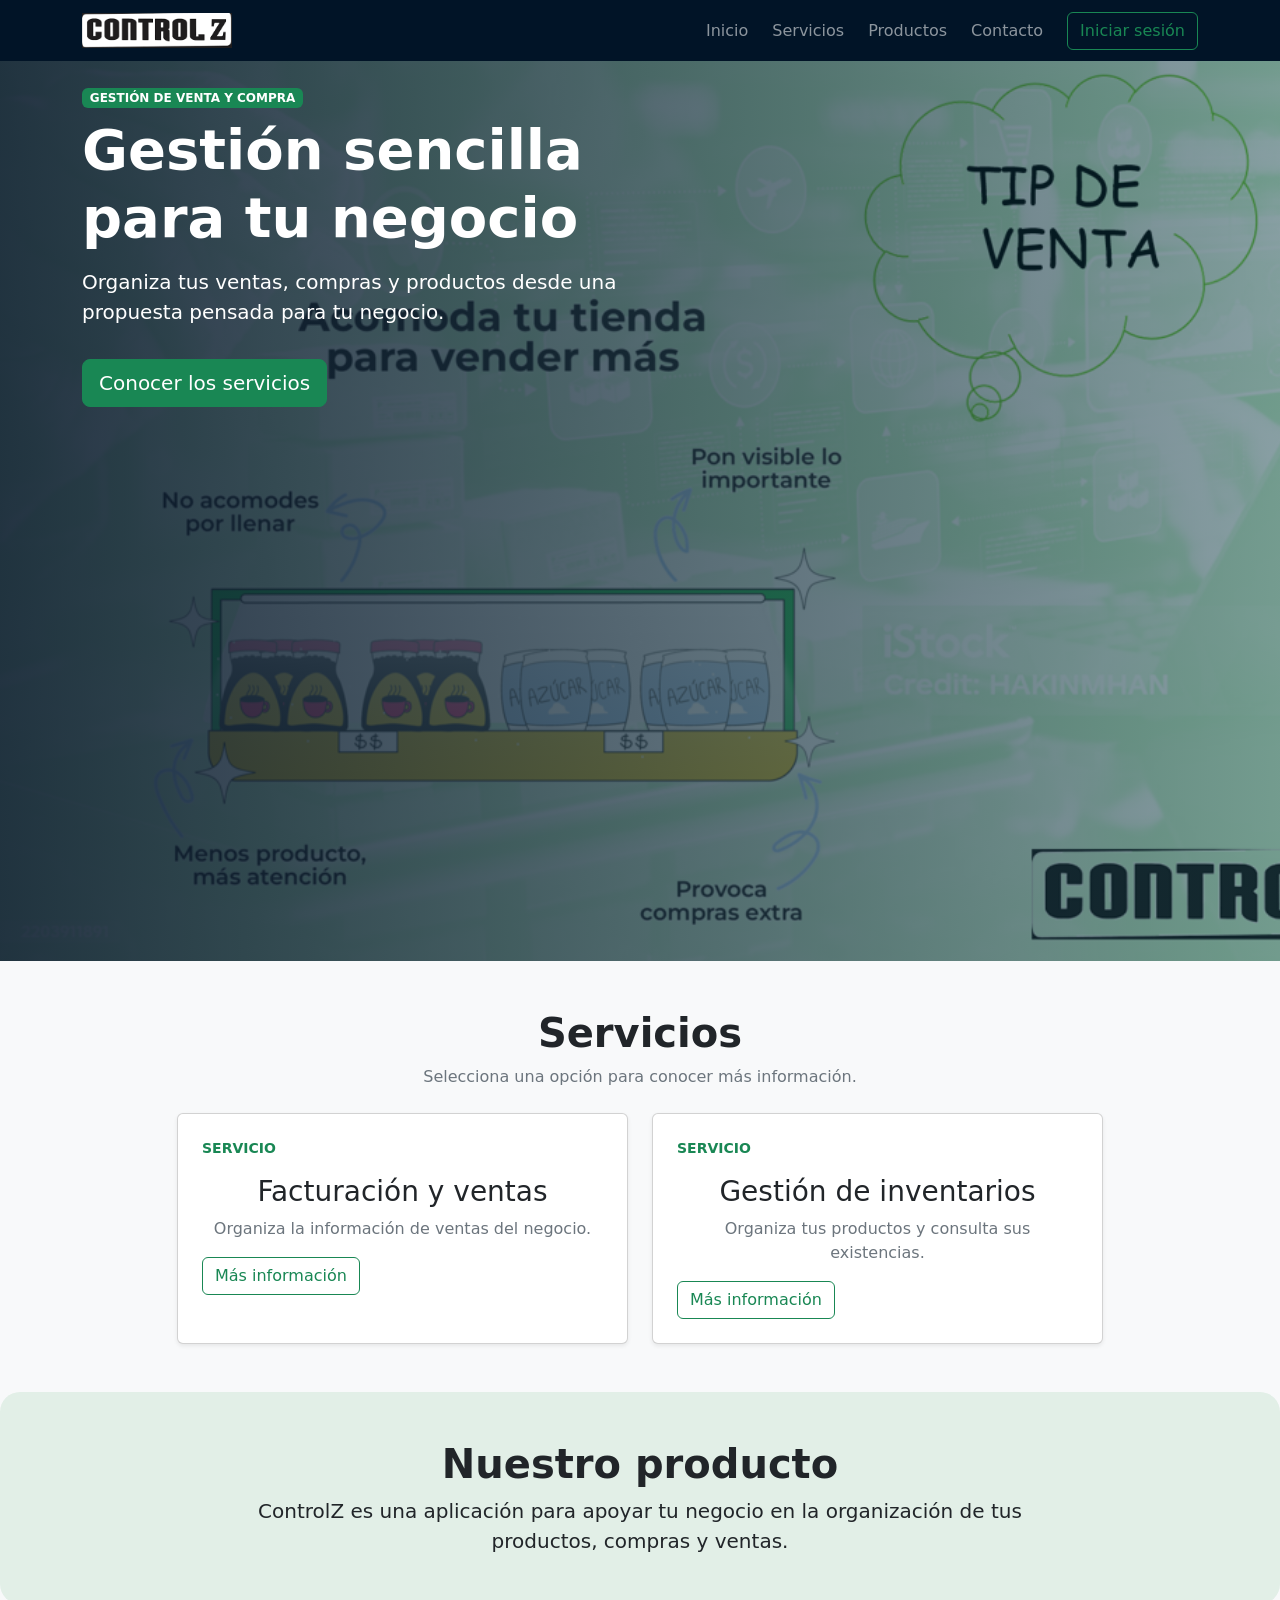
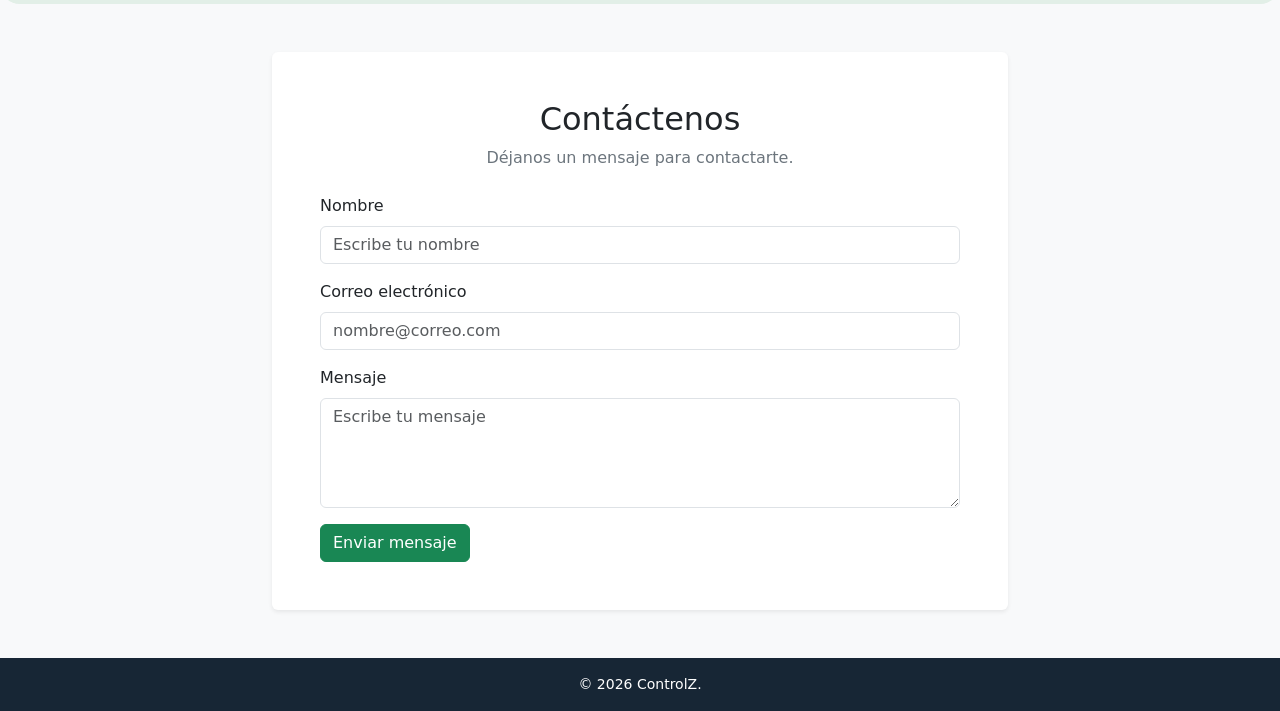
<file: index.html>
<!doctype html>
<html lang="es">
<head>
    <meta charset="utf-8">
    <meta name="viewport" content="width=device-width, initial-scale=1">
    <title>Controlz | Gestión de venta y compra</title>
    <link href="https://cdn.jsdelivr.net/npm/bootstrap@5.3.9/dist/css/bootstrap.min.css" rel="stylesheet" integrity="sha384-yEPZ7jP9S0QKiUQ0m3jjsO4ProIW7wvR9gXkI7JOGa2XVsw53Yke2bsdkBbjmmiX" crossorigin="anonymous">
    <link rel="stylesheet" href="CSS/style_index.css">
</head>
<body class="bg-light">
    <header class="sticky-top">
        <nav class="navbar navbar-expand-lg navbar-dark barra-portada">
            <section class="container">
                <a class="navbar-brand" href="#inicio" aria-label="ControlZ, ir al inicio">
                    <img class="logo-portada" src="IMAGENES/logo.png" alt="ControlZ">
                </a>
                <button class="navbar-toggler" type="button" data-bs-toggle="collapse" data-bs-target="#menuPortada" aria-controls="menuPortada" aria-expanded="false" aria-label="Mostrar navegación">
                    <span class="navbar-toggler-icon"></span>
                </button>
                <section class="collapse navbar-collapse" id="menuPortada">
                    <section class="navbar-nav ms-auto align-items-lg-center gap-lg-2">
                        <a class="nav-link" href="#inicio">Inicio</a>
                        <a class="nav-link" href="#servicios">Servicios</a>
                        <a class="nav-link" href="#productos">Productos</a>
                        <a class="nav-link" href="#contacto">Contacto</a>
                        <a class="btn btn-outline-success ms-lg-2" href="HTML/login.html">Iniciar sesión</a>
                    </section>
                </section>
            </section>
        </nav>
    </header>

    <main> <!-- Agrupa las secciones principales de la portada. -->
        <section id="inicio" class="hero-inicio">
            <section class="container py-4">
                <section class="row align-items-start">
                    <section class="col-12 col-lg-8 col-xl-7">
                        <p class="badge text-bg-success text-uppercase mb-2">Gestión de venta y compra</p>
                        <h1 class="display-4 fw-bold text-white">Gestión sencilla para tu negocio</h1>
                        <p class="lead text-white mt-3">Organiza tus ventas, compras y productos desde una propuesta pensada para tu negocio.</p>
                        <a class="btn btn-success btn-lg mt-3" href="#servicios">Conocer los servicios</a>
                    </section>
                </section>
            </section>
        </section>

        <section id="servicios" class="container py-5"> <!-- Presenta los dos servicios que se mostrarán en la portada. -->
            <section class="text-center mb-4">
                <h2 class="display-6 fw-semibold">Servicios</h2>
                <p class="text-secondary mb-0">Selecciona una opción para conocer más información.</p>
            </section>
            <section class="row g-4 justify-content-center">
                <section class="col-12 col-md-6 col-lg-5">
                    <article class="card tarjeta-servicio h-100 shadow-sm">
                        <section class="card-body p-4">
                            <p class="small text-success align fw-semibold text-uppercase">Servicio</p>
                            <h3 class="text-center mb-2">Facturación y ventas</h3>
                            <p class="text-secondary text-center">Organiza la información de ventas del negocio.</p>
                            <button class="btn btn-outline-success" type="button" data-bs-toggle="modal" data-bs-target="#modal-facturacion">Más información</button>
                        </section>
                    </article>
                </section>
                <section class="col-12 col-md-6 col-lg-5">
                    <article class="card tarjeta-servicio h-100 shadow-sm">
                        <section class="card-body p-4">
                            <p class="small text-success align fw-semibold text-uppercase">Servicio</p>
                            <h3 class="text-center mb-2">Gestión de inventarios</h3>
                            <p class="text-secondary text-center">Organiza tus productos y consulta sus existencias.</p>
                            <button class="btn btn-outline-success" type="button" data-bs-toggle="modal" data-bs-target="#modal-inventario">Más información</button>
                        </section>
                    </article>
                </section>
            </section>
        </section>

        <section id="productos" class="seccion-producto py-5"> <!-- Explica el producto que se está presentando. -->
            <section class="container">
                <section class="row justify-content-center">
                    <section class="col-12 col-lg-9 text-center">
                        <h2 class="display-6 fw-semibold">Nuestro producto</h2>
                        <p class="lead mb-0">ControlZ es una aplicación para apoyar tu negocio en la organización de tus productos, compras y ventas.</p>
                    </section>
                </section>
            </section>
        </section>

        <section id="contacto" class="container py-5"> <!-- Contiene el formulario para que una persona pueda escribir un mensaje. -->
            <section class="row justify-content-center">
                <section class="col-12 col-lg-8">
                    <article class="card border-0 shadow-sm">
                        <section class="card-body p-4 p-md-5">
                            <h2 class="text-center mb-2">Contáctenos</h2>
                            <p class="text-secondary text-center mb-4">Déjanos un mensaje para contactarte.</p>  
                            <form>
                                <section class="mb-3">
                                    <label class="form-label" for="nombreContacto">Nombre</label>
                                    <input class="form-control" type="text" id="nombreContacto" placeholder="Escribe tu nombre" required>
                                </section>
                                <section class="mb-3">
                                    <label class="form-label" for="correoContacto">Correo electrónico</label>
                                    <input class="form-control" type="email" id="correoContacto" placeholder="nombre@correo.com" required>
                                </section>
                                <section class="mb-3">
                                    <label class="form-label" for="mensajeContacto">Mensaje</label>
                                    <textarea class="form-control" id="mensajeContacto" rows="4" placeholder="Escribe tu mensaje" required></textarea>
                                </section>
                                <button class="btn btn-success" type="button">Enviar mensaje</button>
                            </form>
                        </section>
                    </article>
                </section>
            </section>
        </section>
    </main>

    <footer class="text-center py-3 footer-portada"> <!-- Muestra el pie de página. -->
        <section class="container small">© 2026 ControlZ.</section>
    </footer>

    <section class="modal fade" id="modal-facturacion" tabindex="-1" aria-labelledby="tituloFacturacion" aria-hidden="true"> <!-- Ventana con la descripción ampliada de facturación. -->
        <section class="modal-dialog modal-dialog-centered">
            <section class="modal-content">
                <section class="modal-header">
                    <h2 class="modal-title fs-5" id="tituloFacturacion">Facturación y ventas</h2>
                    <button class="btn-close" type="button" data-bs-dismiss="modal" aria-label="Cerrar"></button>
                </section>
                <section class="modal-body">Organiza las ventas de tu negocio.</section>
                <section class="modal-footer">
                    <button class="btn btn-success" type="button" data-bs-dismiss="modal">Entendido</button>
                </section>
            </section>
        </section>
    </section>

    <section class="modal fade" id="modal-inventario" tabindex="-1" aria-labelledby="tituloInventario" aria-hidden="true"> <!-- Ventana con la descripción ampliada de inventario. -->
        <section class="modal-dialog modal-dialog-centered">
            <section class="modal-content">
                <section class="modal-header">
                    <h2 class="modal-title fs-5" id="tituloInventario">Gestión de inventarios</h2>
                    <button class="btn-close" type="button" data-bs-dismiss="modal" aria-label="Cerrar"></button>
                </section>
                <section class="modal-body">Organiza tus productos y consulta sus existencias.</section>
                <section class="modal-footer">
                    <button class="btn btn-success" type="button" data-bs-dismiss="modal">Entendido</button>
                </section>
            </section>
        </section>
    </section>

    <script src="https://cdn.jsdelivr.net/npm/bootstrap@5.3.9/dist/js/bootstrap.bundle.min.js" integrity="sha384-WyOxWvTyr1QaMPfiPJSv76iReVthorl5uWlFtZPyK0IEB0hGzo9y5Bp9mYanr8Bu" crossorigin="anonymous"></script>
</body>
</html>
</file>
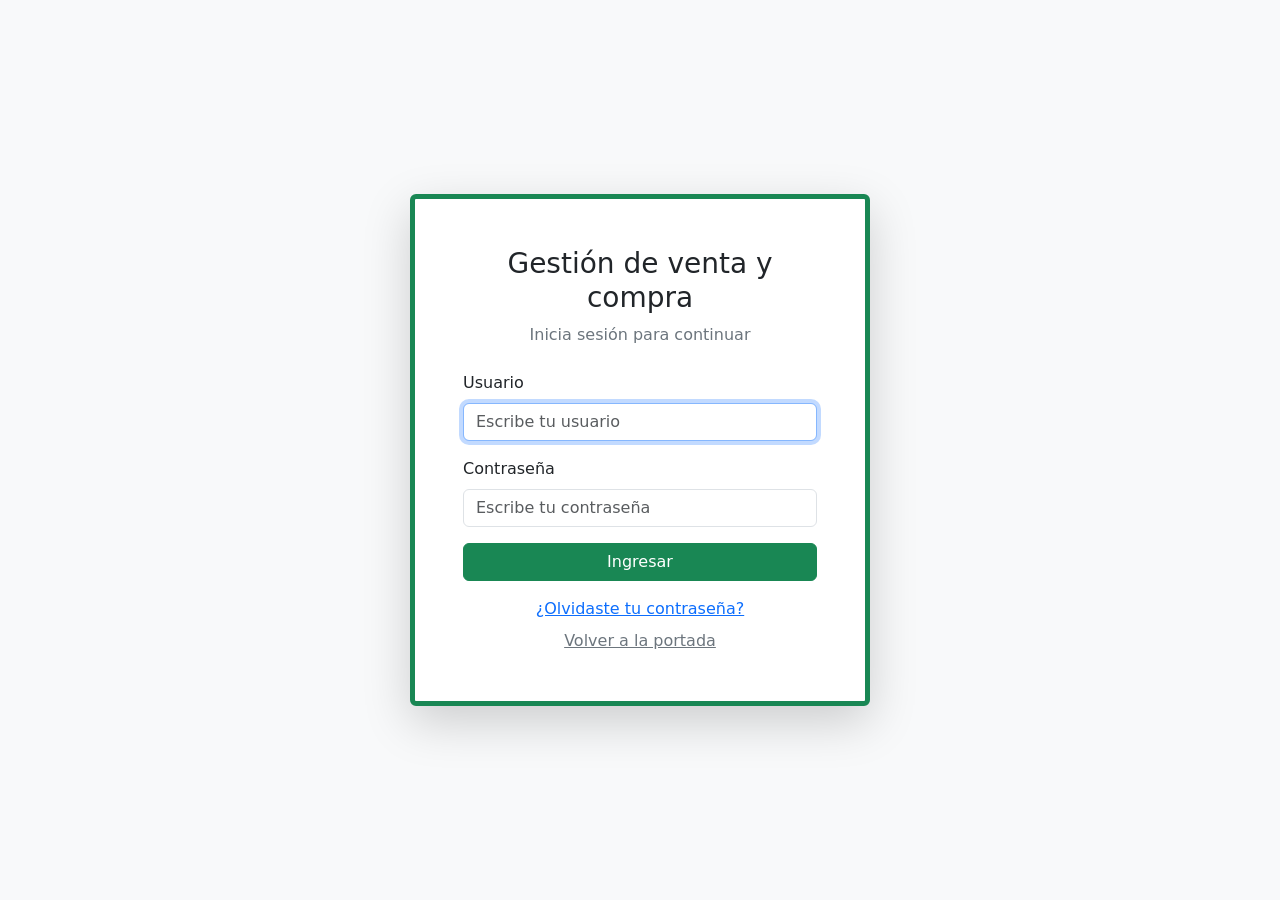
<file: HTML/login.html>
<!doctype html>
<html lang="es">
<head>
    <meta charset="utf-8">
    <meta name="viewport" content="width=device-width, initial-scale=1">
    <title>Login | Gestión de venta y compra</title>
    <link href="https://cdn.jsdelivr.net/npm/bootstrap@5.3.9/dist/css/bootstrap.min.css" rel="stylesheet" integrity="sha384-yEPZ7jP9S0QKiUQ0m3jjsO4ProIW7wvR9gXkI7JOGa2XVsw53Yke2bsdkBbjmmiX" crossorigin="anonymous">
    <link rel="stylesheet" href="../CSS/style_login.css">
</head>
<body class="bg-light">
    <main class="container min-vh-100 d-flex align-items-center justify-content-center py-4"> <!-- Centra el formulario y permite que se adapte a distintas pantallas. -->
        <section class="card login-caja border-5 shadow-lg border-success w-100"> <!-- Presenta el formulario dentro de una tarjeta. -->
            <section class="card-body p-5">
                <h3 class="text-center mb-2">Gestión de venta y compra</h3>
                <p class="text-secondary text-center mb-4">Inicia sesión para continuar</p>
                <form action="panel.html" method="get">
                    <section class="mb-3">
                        <label for="usuario" class="form-label">Usuario</label>
                        <input type="text" id="usuario" class="form-control" placeholder="Escribe tu usuario" autocomplete="username" required autofocus>
                    </section>
                    <section class="mb-3">
                        <label for="contrasena" class="form-label">Contraseña</label>
                        <input type="password" id="contrasena" class="form-control" placeholder="Escribe tu contraseña" autocomplete="current-password" required>
                    </section>
                    <button type="submit" class="btn btn-success w-100">Ingresar</button>
                </form>
                <a class="d-block text-center mt-3" href="recuperar.html">¿Olvidaste tu contraseña?</a>
                <a class="d-block text-center mt-2 text-secondary" href="../index.html">Volver a la portada</a>
            </section>
        </section>
    </main>
</body>
</html>
</file>
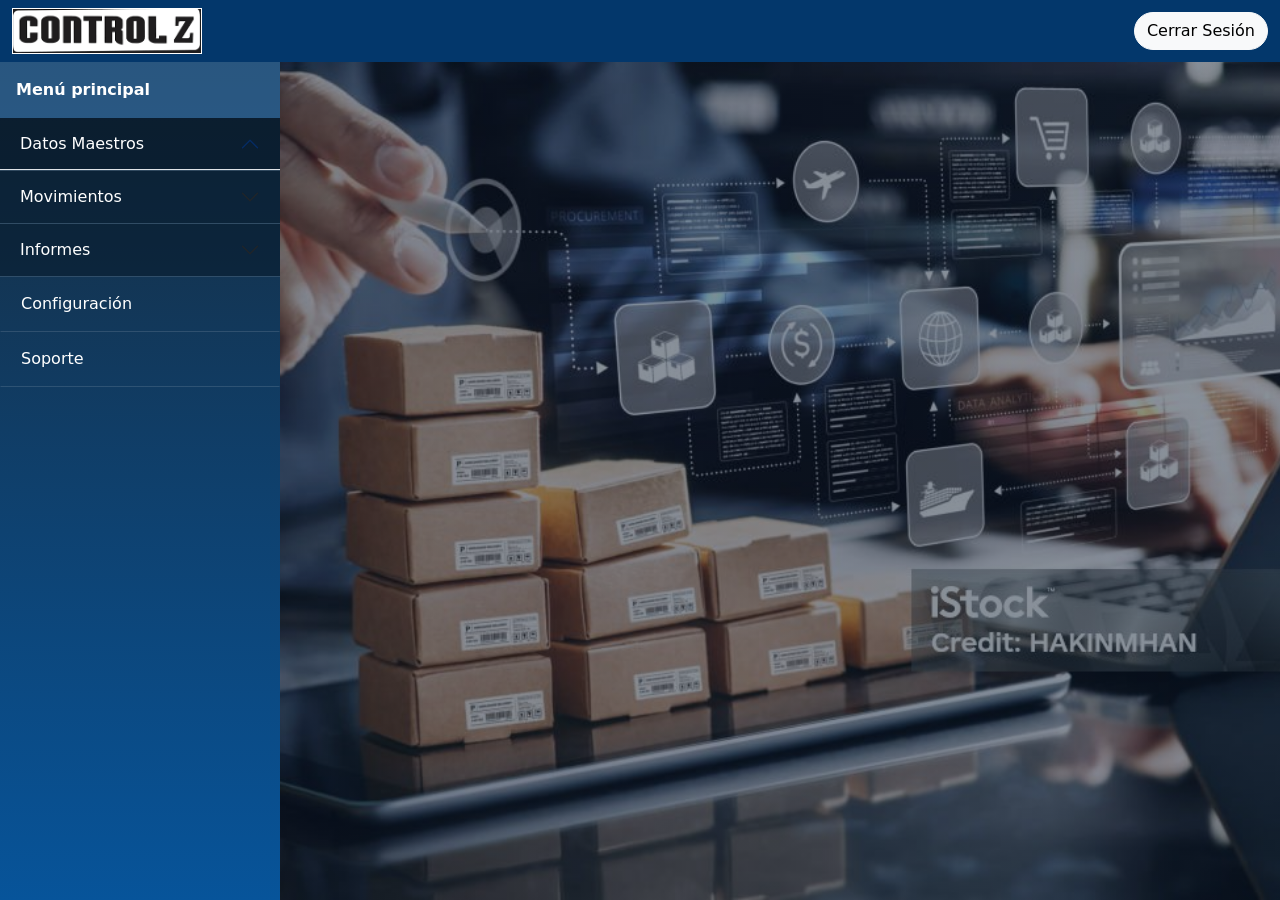
<file: HTML/panel.html>
<!doctype html>
        <html lang="es">
        <head>
            <meta charset="utf-8">
            <meta name="viewport" content="width=device-width, initial-scale=1">
            <title>Panel | Gestión de venta y compra</title>
            <link href="https://cdn.jsdelivr.net/npm/bootstrap@5.3.9/dist/css/bootstrap.min.css" rel="stylesheet" integrity="sha384-yEPZ7jP9S0QKiUQ0m3jjsO4ProIW7wvR9gXkI7JOGa2XVsw53Yke2bsdkBbjmmiX" crossorigin="anonymous">
            <link rel="stylesheet" href="../CSS/style_panel.css">
        </head>
        <body class="bg-light">
            <header> <!-- Contiene el logo y los controles principales. -->
                <nav class="navbar encabezado-panel" data-bs-theme="dark">
                    <section class="container-fluid">
                            <img class="logo-panel" src="../IMAGENES/logo.png" alt="Logo ControlZ">
                        <section class="d-flex align-items-center ms-auto">
                            <a class="btn btn-light btn-md rounded-pill" href="../index.html">Cerrar Sesión</a>
                            <button class="navbar-toggler ms-5 d-lg-none" type="button" data-bs-toggle="offcanvas" data-bs-target="#menuLateral" aria-controls="menuLateral" aria-label="Abrir menú">
                                <span class="navbar-toggler-icon"></span>
                            </button>
                        </section>
                    </section>
                </nav>
            </header>

            <section class="d-flex flex-column flex-lg-row">
                <nav class="offcanvas-lg offcanvas-start menu-lateral" tabindex="-1" id="menuLateral" aria-label="Menú del sistema"> <!-- Crea un menú lateral que se vuelve desplegable en pantallas pequeñas. -->
                    <section class="offcanvas-header d-lg-none">
                        <h2 class="offcanvas-title fs-5">Menú del sistema</h2>
                        <button type="button" class="btn-close btn-close-white" data-bs-dismiss="offcanvas" aria-label="Cerrar menú"></button>
                    </section>
                    <section class="offcanvas-body d-flex flex-column p-0">
                        <p class="menu-titulo px-3 py-3 mb-0">Menú principal</p>
                        <section class="accordion accordion-flush" id="acordeonMenu">
                            <section class="accordion-item menu-grupo"> <!-- Categoría de datos maestros. -->
                                <h2 class="accordion-header">
                                    <button class="accordion-button menu-categoria" type="button" data-bs-toggle="collapse" data-bs-target="#submenuMaestros" aria-expanded="true" aria-controls="submenuMaestros">Datos Maestros</button>
                                </h2>
                                <section id="submenuMaestros" class="accordion-collapse collapse" data-bs-parent="#acordeonMenu">
                                    <section class="list-group list-group-flush">
                                        <button class="list-group-item list-group-item-action menu-opcion" type="button" data-bs-toggle="modal" data-bs-target="#modal-tarifas">Tarifas de impuesto</button>
                                        <button class="list-group-item list-group-item-action menu-opcion" type="button" data-bs-toggle="modal" data-bs-target="#modal-tercero">Terceros</button>
                                        <button class="list-group-item list-group-item-action menu-opcion" type="button" data-bs-toggle="modal" data-bs-target="#modal-producto">Productos</button>
                                    </section>
                                </section>
                            </section>
                            <section class="accordion-item menu-grupo"> <!-- Categoría de movimientos. -->
                                <h2 class="accordion-header">
                                    <button class="accordion-button collapsed menu-categoria" type="button" data-bs-toggle="collapse" data-bs-target="#submenuMovimientos" aria-expanded="false" aria-controls="submenuMovimientos">Movimientos</button>
                                </h2>
                                <section id="submenuMovimientos" class="accordion-collapse collapse" data-bs-parent="#acordeonMenu">
                                    <section class="list-group list-group-flush">
                                        <button class="list-group-item list-group-item-action menu-opcion" type="button" data-bs-toggle="modal" data-bs-target="#modal-compra">Registrar compra</button>
                                        <button class="list-group-item list-group-item-action menu-opcion" type="button">Registrar venta</button>
                                    </section>
                                </section>
                            </section>
                            <section class="accordion-item menu-grupo"> <!-- Categoría de informes. -->
                                <h2 class="accordion-header">
                                    <button class="accordion-button collapsed menu-categoria" type="button" data-bs-toggle="collapse" data-bs-target="#submenuInformes" aria-expanded="false" aria-controls="submenuInformes">Informes</button>
                                </h2>
                                <section id="submenuInformes" class="accordion-collapse collapse" data-bs-parent="#acordeonMenu">
                                    <section class="list-group list-group-flush">
                                        <button class="list-group-item list-group-item-action menu-opcion" type="button" data-bs-toggle="modal" data-bs-target="#modal-informesmaestros">Informes de datos maestros</button>
                                        <button class="list-group-item list-group-item-action menu-opcion" type="button" data-bs-toggle="modal" data-bs-target="#modal-informescomprayventa">Informes de compras y ventas</button>
                                    </section>
                                </section>
                            </section>
                            <button class="btn menu-acceso" type="button">Configuración</button>
                            <button class="btn menu-acceso" type="button">Soporte</button>
                        </section>
                    </section>
                </nav>

        <main class="fondo-panel flex-grow-1" aria-label="Área principal de trabajo"> <!-- Deja visible el fondo hasta que se seleccione una opción del menú. -->
            <section class="modal fade" id="modal-tarifas" tabindex="-1" aria-labelledby="tituloModalTarifas" aria-hidden="true"> <!-- Ventana con el formulario de tarifas. -->
                <section class="modal-dialog modal-dialog-scrollable">
                    <section class="modal-content">
                        <section class="modal-header">
                            <h2 class="modal-title fs-5" id="tituloModalTarifas">Tarifas de impuesto</h2>
                            <button type="button" class="btn-close" data-bs-dismiss="modal" aria-label="Cerrar"></button>
                        </section>
                        <section class="modal-body">
                            <form>
                                <section class="mb-3">
                                    <label class="form-label" for="Descripcion">Descripción</label>
                                    <input class="form-control" type="text" id="Descripcion" required>
                                </section>
                                <section class="mb-3">
                                    <label class="form-label" for="Porcentaje">Porcentaje de impuesto</label>
                                    <select class="form-select" id="Porcentaje" required>
                                        <option value="">Seleccionar porcentaje del impuesto</option>
                                        <option value="0">0%</option>
                                        <option value="5">5%</option>
                                        <option value="19">19%</option>
                                    </select>
                                </section>
                            </form>
                        </section>
                        <section class="modal-footer">
                            <button type="button" class="btn btn-cerrar" data-bs-dismiss="modal">Cerrar</button>
                            <button type="button" class="btn btn-guardar">Guardar tarifa de impuesto</button>
                        </section>
                    </section>
                </section>
            </section>

            <section class="modal fade" id="modal-tercero" tabindex="-1" aria-labelledby="tituloModalTercero" aria-hidden="true"> <!-- Ventana con el formulario de tercero. -->
                <section class="modal-dialog modal-dialog-scrollable">
                    <section class="modal-content">
                        <section class="modal-header">
                            <h2 class="modal-title fs-5" id="tituloModalTercero">Crear tercero</h2>
                            <button type="button" class="btn-close" data-bs-dismiss="modal" aria-label="Cerrar"></button>
                        </section>
                        <section class="modal-body">
                            <form>
                                <section class="mb-3">
                                    <label class="form-label" for="TipoDocumento">Tipo de documento</label>
                                    <select class="form-select" id="TipoDocumento" required>
                                        <option value="">Seleccionar tipo de documento</option>
                                        <option value="CC">Cédula de ciudadanía</option>
                                        <option value="NIT">NIT de empresa</option>
                                        <option value="OTRO">Otro</option>
                                    </select>
                                </section>
                                <section class="mb-3">
                                    <label class="form-label" for="Documento">Número de documento</label>
                                    <input class="form-control" type="number" id="Documento" required>
                                </section>
                                <section class="mb-3">
                                    <label class="form-label" for="RazonSocial">Razón social</label>
                                    <input class="form-control" type="text" id="RazonSocial">
                                </section>
                                <section class="mb-3">
                                    <label class="form-label" for="Nombres">Nombres</label>
                                    <input class="form-control" type="text" id="Nombres">
                                </section>
                                <section class="mb-3">
                                    <label class="form-label" for="Apellidos">Apellidos</label>
                                    <input class="form-control" type="text" id="Apellidos">
                                </section>
                                <section class="mb-3">
                                    <label class="form-label" for="Telefono">Teléfono</label>
                                    <input class="form-control" type="number" id="Telefono">
                                </section>
                                <fieldset class="border rounded p-3 mt-3">
                                    <legend class="w-auto px-2 fs-6 fw-semibold mb-2">Tipo de tercero</legend>
                                    <section class="form-check">
                                        <input class="form-check-input" type="checkbox" id="EsCliente">
                                        <label class="form-check-label" for="EsCliente">Cliente</label>
                                    </section>
                                    <section class="form-check">
                                        <input class="form-check-input" type="checkbox" id="EsProveedor">
                                        <label class="form-check-label" for="EsProveedor">Proveedor</label>
                                    </section>
                                </fieldset>
                            </form>
                        </section>
                        <section class="modal-footer">
                            <button type="button" class="btn btn-cerrar" data-bs-dismiss="modal">Cerrar</button>
                            <button type="button" class="btn btn-guardar">Guardar tercero</button>
                        </section>
                    </section>
                </section>
            </section>

            <section class="modal fade" id="modal-producto" tabindex="-1" aria-labelledby="tituloModalProducto" aria-hidden="true"> <!-- Ventana con el formulario de producto. -->
                <section class="modal-dialog">
                    <section class="modal-content">
                        <section class="modal-header">
                            <h2 class="modal-title fs-5" id="tituloModalProducto">Crear producto</h2>
                            <button type="button" class="btn-close" data-bs-dismiss="modal" aria-label="Cerrar"></button>
                        </section>
                        <section class="modal-body">
                            <form>
                                <section class="mb-3">
                                    <label class="form-label" for="codigo">Código</label>
                                    <input class="form-control" type="text" id="codigo" required>
                                </section>
                                <section class="mb-3">
                                    <label class="form-label" for="nombreProducto">Nombre del producto</label>
                                    <input class="form-control" type="text" id="nombreProducto" required>
                                </section>
                                <section class="mb-3">
                                    <label class="form-label" for="precio">Precio de venta</label>
                                    <input class="form-control" type="number" id="precio" min="0" required>
                                </section>
                                <section class="mb-3">
                                    <label class="form-label" for="iva">IVA</label>
                                    <select class="form-select" id="iva">
                                        <option value="">Seleccione una tarifa de IVA</option>
                                        <option value="0">0%</option>
                                        <option value="5">5%</option>
                                        <option value="19">19%</option>
                                    </select>
                                </section>
                            </form>
                        </section>
                        <section class="modal-footer">
                            <button type="button" class="btn btn-cerrar" data-bs-dismiss="modal">Cerrar</button>
                            <button type="button" class="btn btn-guardar">Guardar producto</button>
                        </section>
                    </section>
                </section>
            </section>

            <section class="modal fade" id="modal-compra" tabindex="-1" aria-labelledby="tituloModalCompra" aria-hidden="true"> <!-- Ventana con el formulario de compra. -->
                <section class="modal-dialog">
                    <section class="modal-content">
                        <section class="modal-header">
                            <h2 class="modal-title fs-5" id="tituloModalCompra">Crear compra</h2>
                            <button type="button" class="btn-close" data-bs-dismiss="modal" aria-label="Cerrar"></button>
                        </section>
                        <section class="modal-body">
                            <form>
                                <section class="mb-3">
                                    <label class="form-label" for="codigoCompra">Código</label>
                                    <input class="form-control" type="text" id="codigoCompra" required>
                                </section>
                                <section class="mb-3">
                                    <label class="form-label" for="nombreProductoCompra">Nombre del producto</label>
                                    <input class="form-control" type="text" id="nombreProductoCompra" required>
                                </section>
                                <section class="mb-3">
                                    <label class="form-label" for="precioCompra">Precio de venta</label>
                                    <input class="form-control" type="number" id="precioCompra" min="0" required>
                                </section>
                                <section class="mb-3">
                                    <label class="form-label" for="ivaCompra">IVA</label>
                                    <select class="form-select" id="ivaCompra">
                                        <option value="">Seleccione una tarifa de IVA</option>
                                        <option value="0">0%</option>
                                        <option value="5">5%</option>
                                        <option value="19">19%</option>
                                    </select>
                                </section>
                            </form>
                        </section>
                        <section class="modal-footer">
                            <button type="button" class="btn btn-cerrar" data-bs-dismiss="modal">Cerrar</button>
                            <button type="button" class="btn btn-guardar">Guardar compra</button>
                        </section>
                    </section>
                </section>
            </section>

            <section class="modal fade" id="modal-informesmaestros" tabindex="-1" aria-labelledby="tituloInformeMaestros" aria-hidden="true"> <!-- Ventana para seleccionar un informe de datos maestros. -->
                <section class="modal-dialog">
                    <section class="modal-content">
                        <section class="modal-header">
                            <h2 class="modal-title fs-5" id="tituloInformeMaestros">Informes de control</h2>
                            <button type="button" class="btn-close" data-bs-dismiss="modal" aria-label="Cerrar"></button>
                        </section>
                        <section class="modal-body">
                            <label class="form-label" for="tipoInforme">Tipo de informe</label>
                            <select class="form-select" id="tipoInforme">
                                <option value="">Seleccione un tipo de informe</option>
                                <option value="clientes">Informe de clientes</option>
                                <option value="proveedores">Informe de proveedores</option>
                                <option value="productos">Informe de productos</option>
                            </select>
                        </section>
                        <section class="modal-footer">
                            <button type="button" class="btn btn-cerrar" data-bs-dismiss="modal">Cerrar</button>
                            <button type="button" class="btn btn-guardar">Generar informe</button>
                        </section>
                    </section>
                </section>
            </section>

            <section class="modal fade" id="modal-informescomprayventa" tabindex="-1" aria-labelledby="tituloInformeMovimientos" aria-hidden="true"> <!-- Ventana para seleccionar un informe de compra y venta. -->
                <section class="modal-dialog">
                    <section class="modal-content">
                        <section class="modal-header">
                            <h2 class="modal-title fs-5" id="tituloInformeMovimientos">Informes de movimientos</h2>
                            <button type="button" class="btn-close" data-bs-dismiss="modal" aria-label="Cerrar"></button>
                        </section>
                        <section class="modal-body">
                            <label class="form-label" for="tipoInformeMovimiento">Tipo de informe</label>
                            <select class="form-select" id="tipoInformeMovimiento">
                                <option value="">Seleccione un tipo de informe</option>
                                <option value="compras">Informe de compras</option>
                                <option value="ventas">Informe de ventas</option>
                                <option value="movimientos">Informe de movimientos</option>
                            </select>
                        </section>
                        <section class="modal-footer">
                            <button type="button" class="btn btn-cerrar" data-bs-dismiss="modal">Cerrar</button>
                            <button type="button" class="btn btn-guardar">Generar informe</button>
                        </section>
                    </section>
                </section>
            </section>
        </main>
        </section>

            <script src="https://cdn.jsdelivr.net/npm/bootstrap@5.3.9/dist/js/bootstrap.bundle.min.js" integrity="sha384-WyOxWvTyr1QaMPfiPJSv76iReVthorl5uWlFtZPyK0IEB0hGzo9y5Bp9mYanr8Bu" crossorigin="anonymous"></script>
    </body>
    </html>
</file>
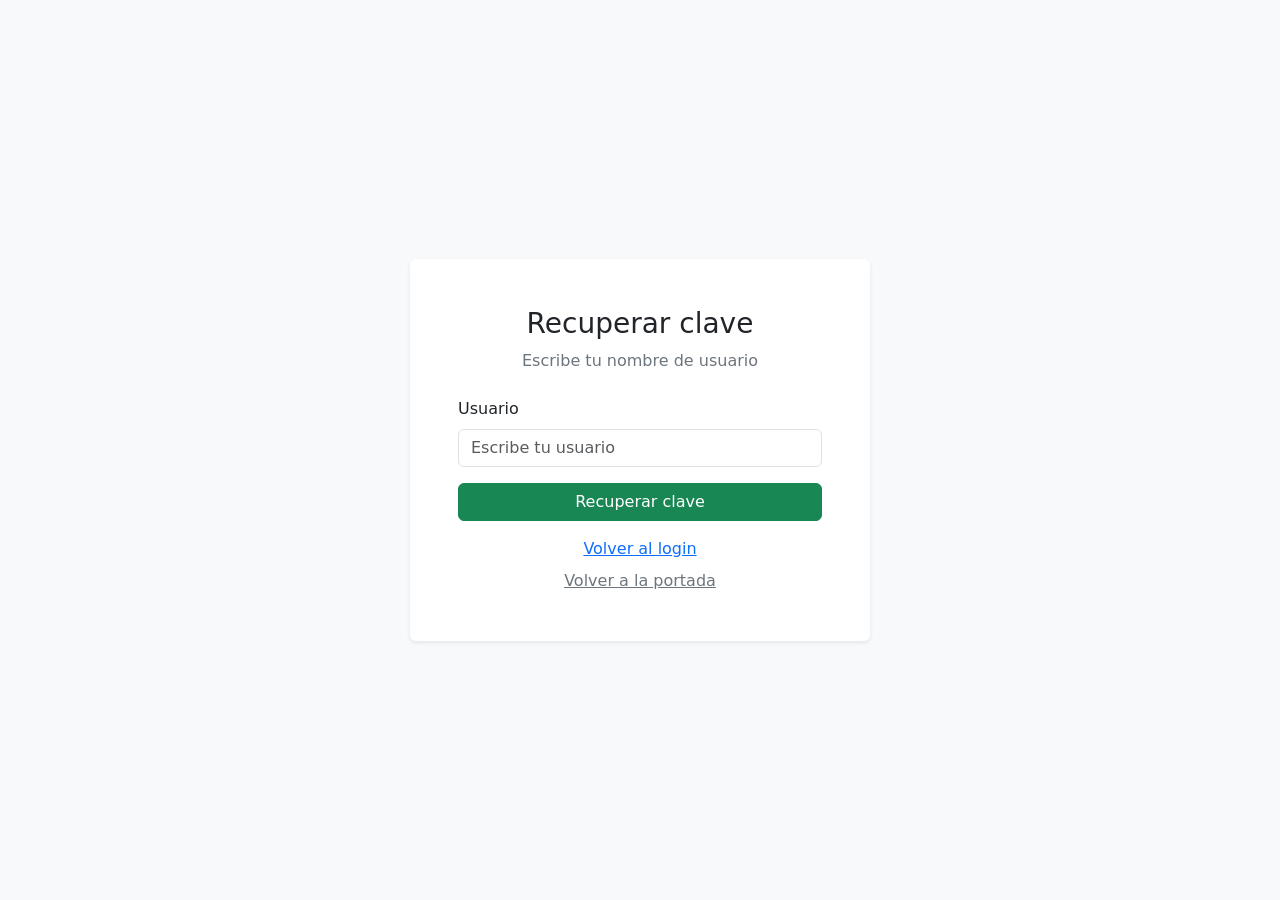
<file: HTML/recuperar.html>
<!doctype html>
<html lang="es">
<head>
    <meta charset="utf-8">
    <meta name="viewport" content="width=device-width, initial-scale=1">
    <title>Recuperar clave | Gestión de venta y compra</title>
    <link href="https://cdn.jsdelivr.net/npm/bootstrap@5.3.9/dist/css/bootstrap.min.css" rel="stylesheet" integrity="sha384-yEPZ7jP9S0QKiUQ0m3jjsO4ProIW7wvR9gXkI7JOGa2XVsw53Yke2bsdkBbjmmiX" crossorigin="anonymous">
    <link rel="stylesheet" href="../CSS/style_recuperar.css">
</head>
<body class="bg-light">
    <main class="container min-vh-100 d-flex align-items-center justify-content-center py-4"> <!-- Centra el formulario en la pantalla. -->
        <section class="card login-caja border-0 shadow-sm w-100"> <!-- Presenta la recuperación dentro de una tarjeta adaptable. -->
            <section class="card-body p-4 p-md-5">
                <h1 class="h3 text-center mb-2">Recuperar clave</h1>
                <p class="text-secondary text-center mb-4">Escribe tu nombre de usuario</p>
                <form>
                    <div class="mb-3">
                        <label class="form-label" for="usuarioRecuperacion">Usuario</label>
                        <input class="form-control" type="text" id="usuarioRecuperacion" placeholder="Escribe tu usuario" autocomplete="username" required>
                    </div>
                    <button class="btn btn-success w-100" type="button">Recuperar clave</button>
                </form>
                <a class="d-block text-center mt-3" href="login.html">Volver al login</a>
                <a class="d-block text-center mt-2 text-secondary" href="../index.html">Volver a la portada</a>
            </section>
        </section>
    </main>
</body>
</html>
</file>
<file: CSS/style_index.css>
body {
    background-color: #f1f5f9;
    box-sizing: border-box;
    min-height: 100vh;
    margin: 0;
    padding: 0;
}

.barra-portada {
    background-color: #011427;
}

.logo-portada {
    width: 150px;
    max-height: 42px;
}

.hero-inicio {
    min-height: 100vh;
    background-image: linear-gradient(90deg, rgba(8, 24, 43, 0.88), rgba(8, 54, 65, 0.48)), url("../IMAGENES/inicio2.png");
    background-size: cover;
}

.seccion-producto {
    background-color: #e2efe7;
    border-radius: 20px;
}

.footer-portada {
    background-color: #172635;
    color: #ffffff;
}

@media (max-width: 576px) {
}
</file>
<file: CSS/style_login.css>
body {
    background-color: #f1f5f9;
    box-sizing: border-box;
    min-height: 100vh;
    margin: 0;
    padding: 0;
}

.login-caja {
    max-width: 460px;
}
</file>
<file: CSS/style_panel.css>
body {
    background-color: #f1f5f9;
    box-sizing: border-box;
    min-height: 100vh;
    margin: 0;
    padding: 0;
}

.encabezado-panel {
    background-color: #03376b;
}

.logo-panel {
    width: 190px;
    max-height: 75px;
    padding: 1px;
    background-color: #ffffff;
}

.menu-lateral {
    --bs-offcanvas-width: 280px;
    width: 280px;
    flex-shrink: 0;
    color: #e2e8f0;
    background: linear-gradient(180deg, #172b3d, #07549a);
}

.menu-titulo {
    color: #ffffff;
    font-weight: 600;
    background-color: rgba(58, 122, 182, 0.55);
}

.menu-grupo {
    color: #e2e8f0;
    background-color: transparent;
    border-color: rgba(255, 255, 255, 0.12);
}

.menu-categoria {
    color: #ffffff;
    background-color: rgba(7, 24, 40, 0.55);
}

.menu-categoria:not(.collapsed) {
    color: #ffffff;
    background-color: rgba(7, 24, 40, 0.75);
}

.menu-opcion {
    padding-left: 2.5rem;
    color: #e2e8f0;
    background-color: rgba(10, 28, 44, 0.2);
    border-color: rgba(255, 255, 255, 0.1);
}

.menu-opcion:hover {
    color: #ffffff;
    background-color: rgba(255, 255, 255, 0.14);
}

.menu-acceso {
    width: 100%;
    padding: 0.9rem 1.25rem;
    color: #ffffff;
    text-align: left;
    border-bottom: 1px solid rgba(255, 255, 255, 0.12);
    border-radius: 0;
}

.menu-acceso:hover {
    color: #ffffff;
    background-color: rgba(255, 255, 255, 0.14);
}

.fondo-panel {
    min-height: calc(100vh - 62px);
    background-image: linear-gradient(rgba(8, 24, 43, 0.48), rgba(8, 24, 43, 0.48)), url("../IMAGENES/Inicio.jpg");
    background-position: center;
    background-size: cover;
    background-repeat: no-repeat;
}

@media (max-width: 991.98px) {
    .menu-lateral {
        min-height: 100vh;
    }
}

/* ---- Modales (ventanas emergentes del panel) ---- */

.modal-content {
    border: none;
    border-radius: 12px;
    overflow: hidden;
}

.modal-header {
    background-color: #03376b;
    border-bottom: none;
}

.modal-title {
    color: #ffffff;
}

.modal-header .btn-close {
    filter: brightness(0) invert(1);
}

.modal-body {
    background-color: white;
    color: #0f172a;
}
.modal-footer {
    background-color: white;
    border-top: none;
}

/* ---- Botones de las modales ---- */

.modal-footer .btn-cerrar {
    color: #03376b;
    background-color: #ffffff;
    border: 1px solid #03376b;
}

.modal-footer .btn-cerrar:hover {
    color: #ffffff;
    background-color: #03376b;
}

.modal-footer .btn-guardar {
    color: #ffffff;
    background-color: #03376b;
    border: 1px solid #03376b;
}
</file>
<file: CSS/style_recuperar.css>
body {
    background-color: #f1f5f9;
    box-sizing: border-box;
    min-height: 100vh;
    margin: 0;
    padding: 0;
}

.login-caja {
    max-width: 460px;
}
</file>
